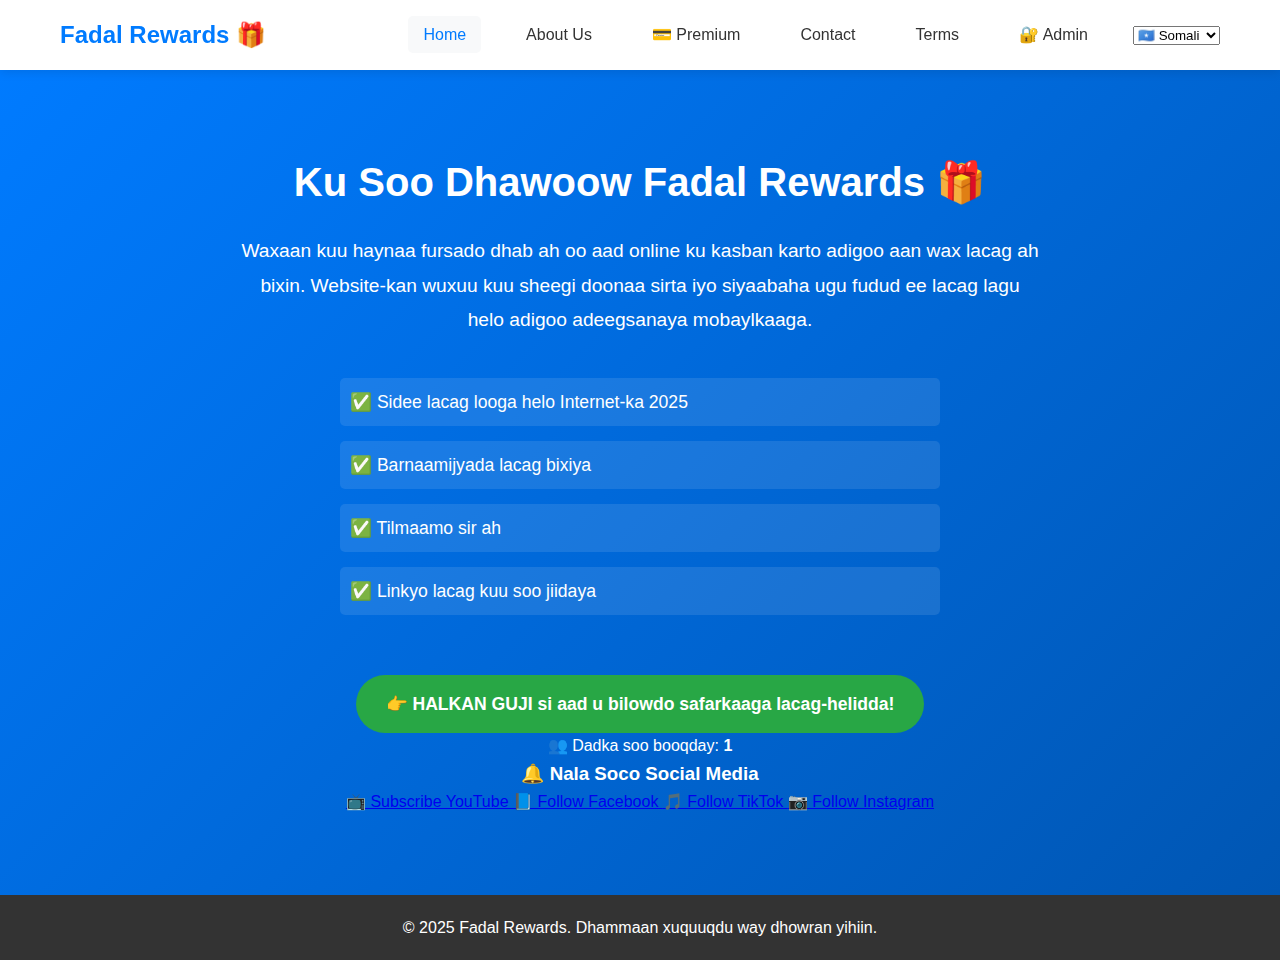
<file: index.html>
<!DOCTYPE html>
<html lang="so">
<head>
    <meta charset="UTF-8">
    <meta name="viewport" content="width=device-width, initial-scale=1.0">
    <title>Fadal Rewards - Ku Soo Dhawoow</title>
    <link rel="stylesheet" href="style.css">
    
    <!-- Google Analytics -->
    <script async src="https://www.googletagmanager.com/gtag/js?id=GA_MEASUREMENT_ID"></script>
    <script>
        window.dataLayer = window.dataLayer || [];
        function gtag(){dataLayer.push(arguments);}
        gtag('js', new Date());
        gtag('config', 'GA_MEASUREMENT_ID');
        
        // Click tracking for Adsterra link
        function trackClick() {
            gtag('event', 'click', {
                'event_category': 'Adsterra',
                'event_label': 'Main CTA Button'
            });
        }
    </script>
    
    <!-- Visitor Counter -->
    <script>
        // Simple visitor counter using localStorage
        function updateVisitorCount() {
            let visitors = localStorage.getItem('visitorCount') || 0;
            visitors = parseInt(visitors) + 1;
            localStorage.setItem('visitorCount', visitors);
            document.getElementById('visitor-count').textContent = visitors;
        }
    </script>
</head>
<body>
    <nav class="navbar">
        <div class="nav-container">
            <div class="nav-logo">
                <h2>Fadal Rewards 🎁</h2>
            </div>
            <ul class="nav-menu">
                <li class="nav-item"><a href="index.html" class="nav-link active">Home</a></li>
                <li class="nav-item"><a href="about.html" class="nav-link">About Us</a></li>
                <li class="nav-item"><a href="payment.html" class="nav-link">💳 Premium</a></li>
                <li class="nav-item"><a href="contact.html" class="nav-link">Contact</a></li>
                <li class="nav-item"><a href="terms.html" class="nav-link">Terms</a></li>
                <li class="nav-item"><a href="admin.html" class="nav-link">🔐 Admin</a></li>
                <li class="nav-item">
                    <select id="language-selector" class="language-selector">
                        <option value="so">🇸🇴 Somali</option>
                        <option value="en">🇺🇸 English</option>
                        <option value="ar">🇸🇦 العربية</option>
                    </select>
                </li>
            </ul>
            <div class="hamburger">
                <span class="bar"></span>
                <span class="bar"></span>
                <span class="bar"></span>
            </div>
        </div>
    </nav>

    <main class="main-content">
        <section class="hero">
            <div class="container">
                <h1 class="hero-title">Ku Soo Dhawoow Fadal Rewards 🎁</h1>
                <p class="hero-description">
                    Waxaan kuu haynaa fursado dhab ah oo aad online ku kasban karto adigoo aan wax lacag ah bixin. 
                    Website-kan wuxuu kuu sheegi doonaa sirta iyo siyaabaha ugu fudud ee lacag lagu helo adigoo 
                    adeegsanaya mobaylkaaga.
                </p>
                
                <div class="features-list">
                    <ul>
                        <li>✅ Sidee lacag looga helo Internet-ka 2025</li>
                        <li>✅ Barnaamijyada lacag bixiya</li>
                        <li>✅ Tilmaamo sir ah</li>
                        <li>✅ Linkyo lacag kuu soo jiidaya</li>
                    </ul>
                </div>

                <a href="payment.html" class="cta-button" onclick="trackClick()">
                    👉 HALKAN GUJI si aad u bilowdo safarkaaga lacag-helidda!
                </a>

                <!-- Visitor Counter -->
                <div class="visitor-counter">
                    <p>👥 Dadka soo booqday: <strong id="visitor-count">0</strong></p>
                </div>

                <!-- Social Media Buttons -->
                <div class="social-buttons">
                    <h3>🔔 Nala Soco Social Media</h3>
                    <div class="social-links">
                        <a href="https://www.youtube.com/channel/YOUR_CHANNEL_ID?sub_confirmation=1" target="_blank" class="social-btn subscribe-btn">
                            📺 Subscribe YouTube
                        </a>
                        <a href="https://www.facebook.com/YOUR_PAGE" target="_blank" class="social-btn follow-btn">
                            📘 Follow Facebook
                        </a>
                        <a href="https://www.tiktok.com/@YOUR_USERNAME" target="_blank" class="social-btn like-btn">
                            🎵 Follow TikTok
                        </a>
                        <a href="https://www.instagram.com/YOUR_USERNAME" target="_blank" class="social-btn instagram-btn">
                            📷 Follow Instagram
                        </a>
                    </div>
                </div>
            </div>
        </section>
    </main>

    <footer class="footer">
        <div class="container">
            <p>&copy; 2025 Fadal Rewards. Dhammaan xuquuqdu way dhowran yihiin.</p>
        </div>
    </footer>
    <script src="script.js"></script>
</body>
</html>
</file>
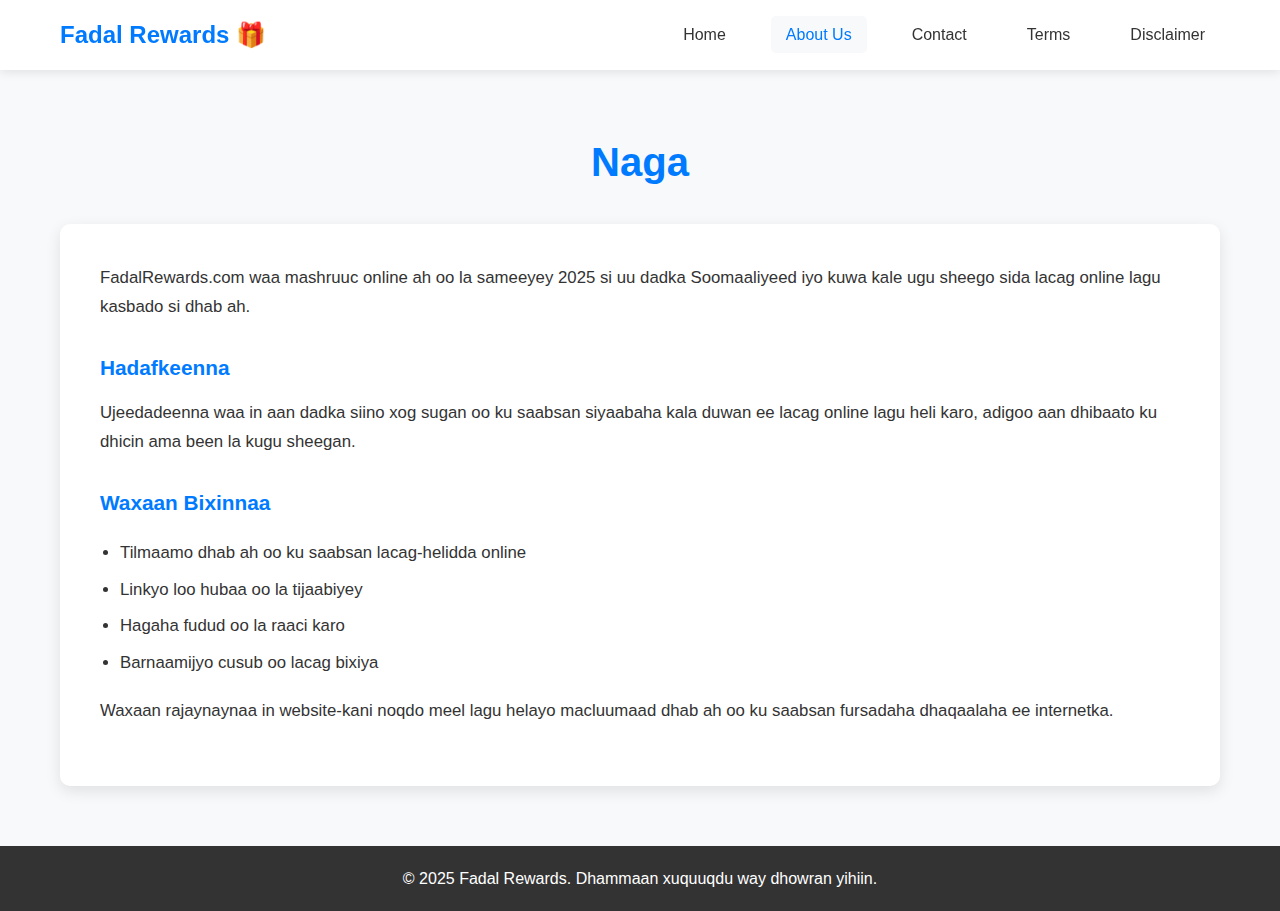
<file: about.html>
<!DOCTYPE html>
<html lang="so">
<head>
    <meta charset="UTF-8">
    <meta name="viewport" content="width=device-width, initial-scale=1.0">
    <title>About Us - Fadal Rewards</title>
    <link rel="stylesheet" href="style.css">
</head>
<body>
    <nav class="navbar">
        <div class="nav-container">
            <div class="nav-logo">
                <h2>Fadal Rewards 🎁</h2>
            </div>
            <ul class="nav-menu">
                <li class="nav-item"><a href="index.html" class="nav-link">Home</a></li>
                <li class="nav-item"><a href="about.html" class="nav-link active">About Us</a></li>
                <li class="nav-item"><a href="contact.html" class="nav-link">Contact</a></li>
                <li class="nav-item"><a href="terms.html" class="nav-link">Terms</a></li>
                <li class="nav-item"><a href="disclaimer.html" class="nav-link">Disclaimer</a></li>
            </ul>
            <div class="hamburger">
                <span class="bar"></span>
                <span class="bar"></span>
                <span class="bar"></span>
            </div>
        </div>
    </nav>

    <main class="main-content">
        <section class="page-section">
            <div class="container">
                <h1>Naga</h1>
                <div class="content-box">
                    <p>FadalRewards.com waa mashruuc online ah oo la sameeyey 2025 si uu dadka Soomaaliyeed iyo kuwa kale ugu sheego sida lacag online lagu kasbado si dhab ah.</p>
                    
                    <h3>Hadafkeenna</h3>
                    <p>Ujeedadeenna waa in aan dadka siino xog sugan oo ku saabsan siyaabaha kala duwan ee lacag online lagu heli karo, adigoo aan dhibaato ku dhicin ama been la kugu sheegan.</p>
                    
                    <h3>Waxaan Bixinnaa</h3>
                    <ul>
                        <li>Tilmaamo dhab ah oo ku saabsan lacag-helidda online</li>
                        <li>Linkyo loo hubaa oo la tijaabiyey</li>
                        <li>Hagaha fudud oo la raaci karo</li>
                        <li>Barnaamijyo cusub oo lacag bixiya</li>
                    </ul>
                    
                    <p>Waxaan rajaynaynaa in website-kani noqdo meel lagu helayo macluumaad dhab ah oo ku saabsan fursadaha dhaqaalaha ee internetka.</p>
                </div>
            </div>
        </section>
    </main>

    <footer class="footer">
        <div class="container">
            <p>&copy; 2025 Fadal Rewards. Dhammaan xuquuqdu way dhowran yihiin.</p>
        </div>
    </footer>
    <script src="script.js"></script>
</body>
</html>
</file>
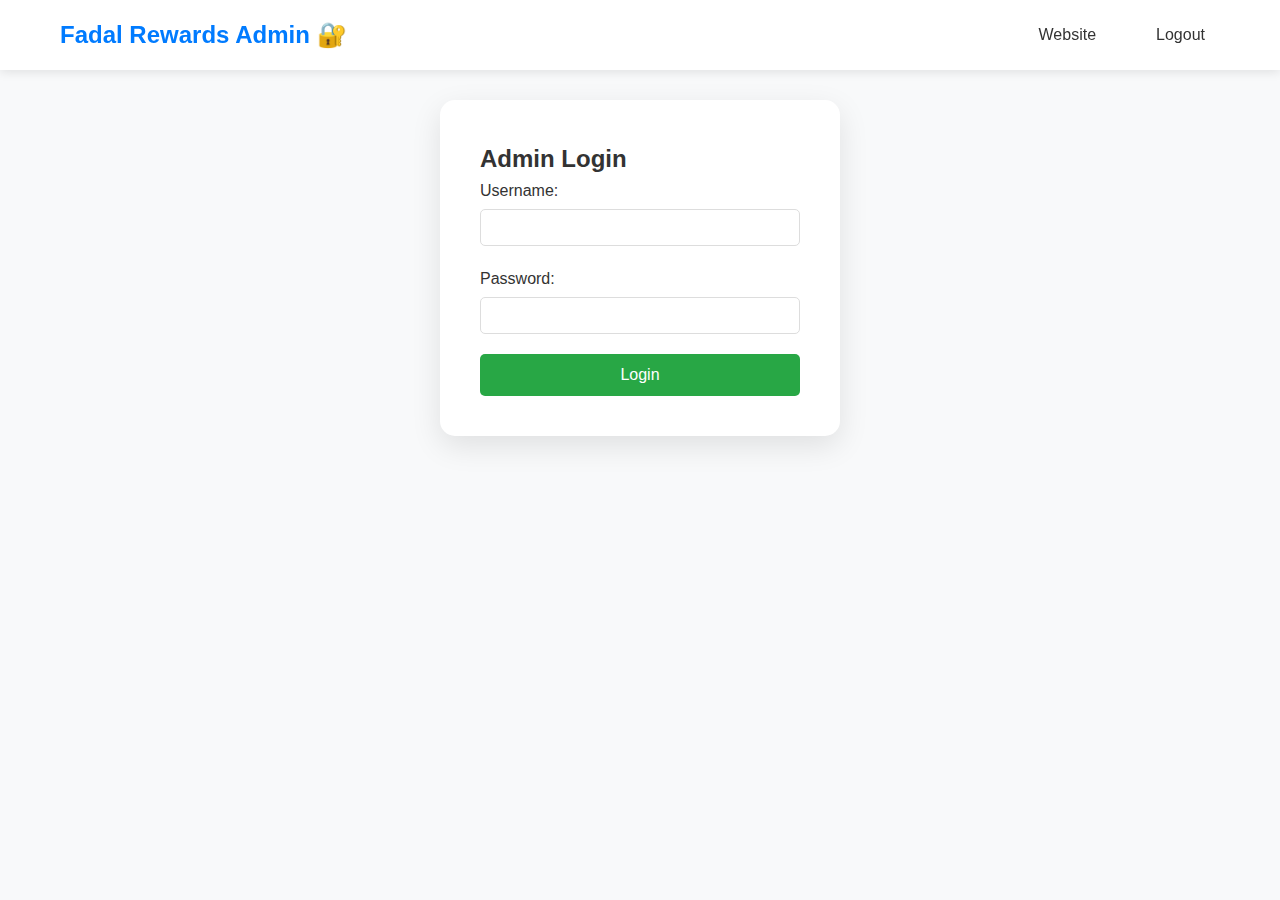
<file: admin.html>
<!DOCTYPE html>
<html lang="so">
<head>
    <meta charset="UTF-8">
    <meta name="viewport" content="width=device-width, initial-scale=1.0">
    <title>Admin Dashboard - Fadal Rewards</title>
    <link rel="stylesheet" href="style.css">
    <style>
        .admin-dashboard {
            max-width: 1200px;
            margin: 0 auto;
            padding: 20px;
        }
        .stats-grid {
            display: grid;
            grid-template-columns: repeat(auto-fit, minmax(250px, 1fr));
            gap: 20px;
            margin: 30px 0;
        }
        .stat-card {
            background: linear-gradient(135deg, #667eea 0%, #764ba2 100%);
            padding: 25px;
            border-radius: 15px;
            color: white;
            text-align: center;
        }
        .stat-number {
            font-size: 2.5rem;
            font-weight: bold;
            margin: 10px 0;
        }
        .users-table {
            background: white;
            border-radius: 10px;
            padding: 20px;
            margin: 20px 0;
            box-shadow: 0 5px 15px rgba(0,0,0,0.1);
        }
        .login-form {
            max-width: 400px;
            margin: 100px auto;
            background: white;
            padding: 40px;
            border-radius: 15px;
            box-shadow: 0 10px 30px rgba(0,0,0,0.1);
        }
    </style>
</head>
<body>
    <nav class="navbar">
        <div class="nav-container">
            <div class="nav-logo">
                <h2>Fadal Rewards Admin 🔐</h2>
            </div>
            <ul class="nav-menu">
                <li class="nav-item"><a href="index.html" class="nav-link">Website</a></li>
                <li class="nav-item"><a href="#" onclick="logout()" class="nav-link">Logout</a></li>
            </ul>
        </div>
    </nav>

    <main class="main-content">
        <!-- Login Form -->
        <div id="loginSection" class="login-form">
            <h2>Admin Login</h2>
            <form onsubmit="adminLogin(event)">
                <div style="margin-bottom: 20px;">
                    <label>Username:</label>
                    <input type="text" id="adminUsername" required style="width: 100%; padding: 10px; margin-top: 5px; border: 1px solid #ddd; border-radius: 5px;">
                </div>
                <div style="margin-bottom: 20px;">
                    <label>Password:</label>
                    <input type="password" id="adminPassword" required style="width: 100%; padding: 10px; margin-top: 5px; border: 1px solid #ddd; border-radius: 5px;">
                </div>
                <button type="submit" style="width: 100%; padding: 12px; background: #28a745; color: white; border: none; border-radius: 5px; font-size: 16px;">Login</button>
            </form>
        </div>

        <!-- Dashboard -->
        <div id="dashboardSection" class="admin-dashboard" style="display: none;">
            <h1>💰 Revenue Dashboard</h1>
            
            <div class="stats-grid">
                <div class="stat-card">
                    <h3>Total Revenue</h3>
                    <div class="stat-number" id="totalRevenue">$0</div>
                    <p>Lacagta guud</p>
                </div>
                <div class="stat-card">
                    <h3>Active Users</h3>
                    <div class="stat-number" id="activeUsers">0</div>
                    <p>Users bixisay</p>
                </div>
                <div class="stat-card">
                    <h3>Today's Income</h3>
                    <div class="stat-number" id="todayIncome">$0</div>
                    <p>Maanta la helay</p>
                </div>
                <div class="stat-card">
                    <h3>Pending Payments</h3>
                    <div class="stat-number" id="pendingPayments">0</div>
                    <p>Sugaya lacagta</p>
                </div>
            </div>

            <div class="users-table">
                <h3>Recent Payments</h3>
                <table style="width: 100%; border-collapse: collapse;">
                    <thead>
                        <tr style="background: #f8f9fa;">
                            <th style="padding: 12px; text-align: left; border-bottom: 2px solid #dee2e6;">User</th>
                            <th style="padding: 12px; text-align: left; border-bottom: 2px solid #dee2e6;">Amount</th>
                            <th style="padding: 12px; text-align: left; border-bottom: 2px solid #dee2e6;">Date</th>
                            <th style="padding: 12px; text-align: left; border-bottom: 2px solid #dee2e6;">Status</th>
                        </tr>
                    </thead>
                    <tbody id="paymentsTable">
                        <!-- Payments will be loaded here -->
                    </tbody>
                </table>
            </div>

            <div class="users-table">
                <h3>User Management</h3>
                <button onclick="exportUsers()" style="margin-bottom: 15px; padding: 10px 20px; background: #007bff; color: white; border: none; border-radius: 5px;">Export Users</button>
                <div id="usersList">
                    <!-- Users will be loaded here -->
                </div>
            </div>
        </div>
    </main>

    <script>
        // Admin credentials (in real app, this would be server-side)
        const ADMIN_CREDENTIALS = {
            username: 'admin',
            password: 'FadalRewards2025!'
        };

        function adminLogin(event) {
            event.preventDefault();
            const username = document.getElementById('adminUsername').value;
            const password = document.getElementById('adminPassword').value;

            if (username === ADMIN_CREDENTIALS.username && password === ADMIN_CREDENTIALS.password) {
                document.getElementById('loginSection').style.display = 'none';
                document.getElementById('dashboardSection').style.display = 'block';
                localStorage.setItem('adminLoggedIn', 'true');
                loadDashboardData();
            } else {
                alert('Invalid credentials!');
            }
        }

        function logout() {
            localStorage.removeItem('adminLoggedIn');
            document.getElementById('loginSection').style.display = 'block';
            document.getElementById('dashboardSection').style.display = 'none';
        }

        function loadDashboardData() {
            // Load real data from API
            fetch('/api/analytics')
                .then(response => response.json())
                .then(data => {
                    document.getElementById('totalRevenue').textContent = `$${data.total_revenue.toFixed(2)}`;
                    document.getElementById('activeUsers').textContent = data.active_users;
                    document.getElementById('todayIncome').textContent = `$${data.today_income.toFixed(2)}`;
                    loadPaymentsTable();
                    loadUsersList();
                });
            
            // Old localStorage fallback
            const payments = JSON.parse(localStorage.getItem('payments') || '[]');
            const users = JSON.parse(localStorage.getItem('registeredUsers') || '[]');

            // Calculate stats
            const totalRevenue = payments.reduce((sum, payment) => sum + payment.amount, 0);
            const activeUsers = users.filter(user => user.hasPaid).length;
            const today = new Date().toDateString();
            const todayIncome = payments
                .filter(payment => new Date(payment.date).toDateString() === today)
                .reduce((sum, payment) => sum + payment.amount, 0);
            const pendingPayments = payments.filter(payment => payment.status === 'pending').length;

            // Update stats
            document.getElementById('totalRevenue').textContent = `$${totalRevenue.toFixed(2)}`;
            document.getElementById('activeUsers').textContent = activeUsers;
            document.getElementById('todayIncome').textContent = `$${todayIncome.toFixed(2)}`;
            document.getElementById('pendingPayments').textContent = pendingPayments;

            // Load payments table
            loadPaymentsTable(payments);
            loadUsersList(users);
        }

        function loadPaymentsTable(payments) {
            const tbody = document.getElementById('paymentsTable');
            tbody.innerHTML = payments.slice(-10).reverse().map(payment => `
                <tr>
                    <td style="padding: 12px; border-bottom: 1px solid #dee2e6;">${payment.userEmail}</td>
                    <td style="padding: 12px; border-bottom: 1px solid #dee2e6;">$${payment.amount.toFixed(2)}</td>
                    <td style="padding: 12px; border-bottom: 1px solid #dee2e6;">${new Date(payment.date).toLocaleDateString()}</td>
                    <td style="padding: 12px; border-bottom: 1px solid #dee2e6;">
                        <span style="padding: 4px 8px; border-radius: 4px; background: ${payment.status === 'completed' ? '#d4edda' : '#fff3cd'}; color: ${payment.status === 'completed' ? '#155724' : '#856404'};">
                            ${payment.status}
                        </span>
                    </td>
                </tr>
            `).join('');
        }

        function loadUsersList(users) {
            const usersList = document.getElementById('usersList');
            usersList.innerHTML = `
                <div style="max-height: 300px; overflow-y: auto;">
                    ${users.map(user => `
                        <div style="padding: 10px; border-bottom: 1px solid #eee; display: flex; justify-content: space-between; align-items: center;">
                            <div>
                                <strong>${user.name}</strong><br>
                                <small>${user.email}</small>
                            </div>
                            <div>
                                <span style="padding: 4px 8px; border-radius: 4px; background: ${user.hasPaid ? '#d4edda' : '#f8d7da'}; color: ${user.hasPaid ? '#155724' : '#721c24'};">
                                    ${user.hasPaid ? 'Paid' : 'Free'}
                                </span>
                            </div>
                        </div>
                    `).join('')}
                </div>
            `;
        }

        function exportUsers() {
            const users = JSON.parse(localStorage.getItem('registeredUsers') || '[]');
            const csvContent = "data:text/csv;charset=utf-8," 
                + "Name,Email,Registered Date,Has Paid\n"
                + users.map(user => `${user.name},${user.email},${user.registeredDate},${user.hasPaid}`).join("\n");
            
            const encodedUri = encodeURI(csvContent);
            const link = document.createElement("a");
            link.setAttribute("href", encodedUri);
            link.setAttribute("download", "users_export.csv");
            document.body.appendChild(link);
            link.click();
            document.body.removeChild(link);
        }

        // Check if admin is logged in
        if (localStorage.getItem('adminLoggedIn') === 'true') {
            document.getElementById('loginSection').style.display = 'none';
            document.getElementById('dashboardSection').style.display = 'block';
            loadDashboardData();
        }

        // Refresh data every 30 seconds
        setInterval(() => {
            if (document.getElementById('dashboardSection').style.display !== 'none') {
                loadDashboardData();
            }
        }, 30000);
    </script>
</body>
</html>
</file>
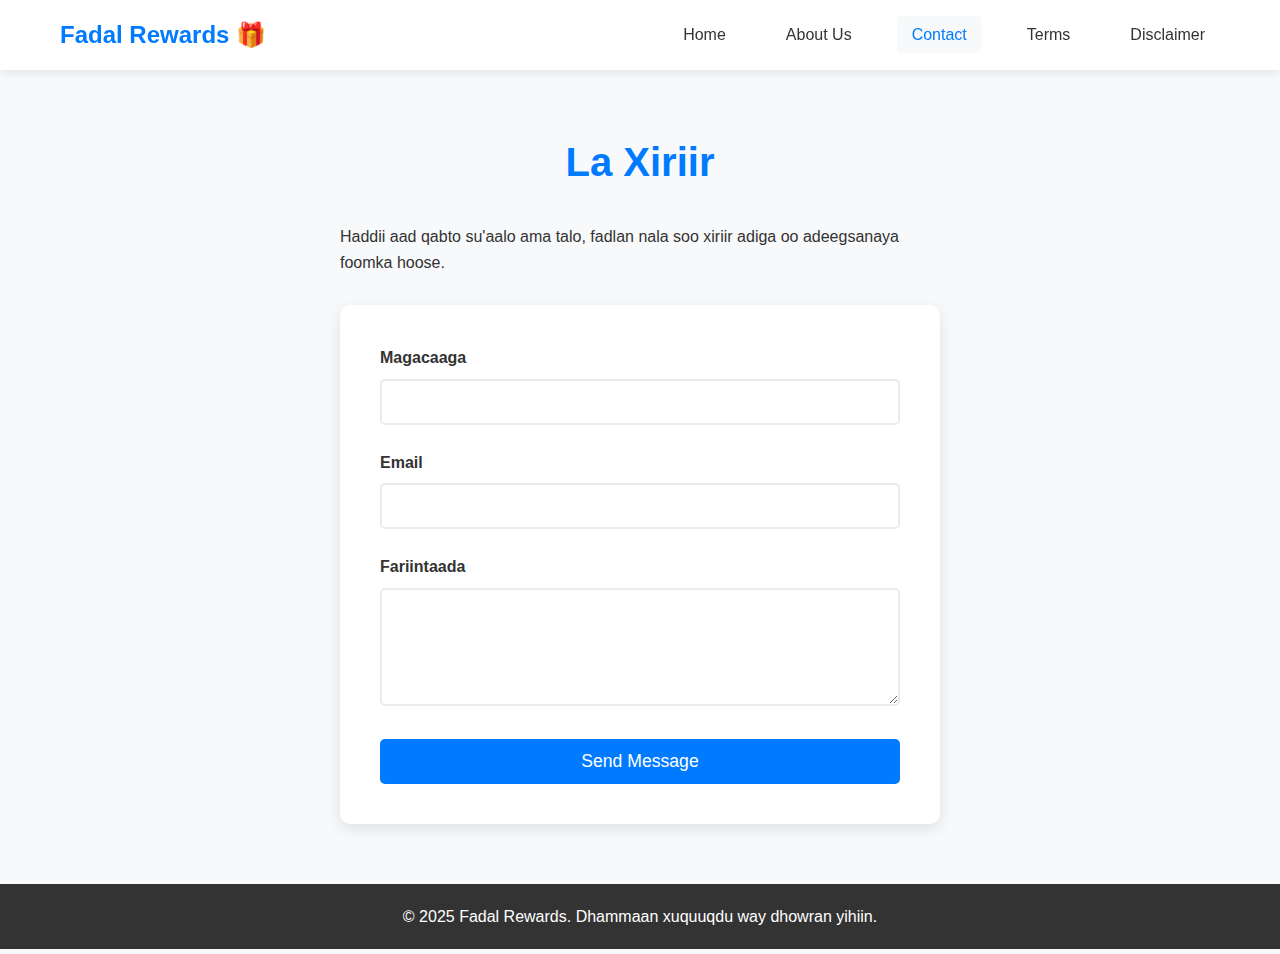
<file: contact.html>
<!DOCTYPE html>
<html lang="so">
<head>
    <meta charset="UTF-8">
    <meta name="viewport" content="width=device-width, initial-scale=1.0">
    <title>Contact - Fadal Rewards</title>
    <link rel="stylesheet" href="style.css">
</head>
<body>
    <nav class="navbar">
        <div class="nav-container">
            <div class="nav-logo">
                <h2>Fadal Rewards 🎁</h2>
            </div>
            <ul class="nav-menu">
                <li class="nav-item"><a href="index.html" class="nav-link">Home</a></li>
                <li class="nav-item"><a href="about.html" class="nav-link">About Us</a></li>
                <li class="nav-item"><a href="contact.html" class="nav-link active">Contact</a></li>
                <li class="nav-item"><a href="terms.html" class="nav-link">Terms</a></li>
                <li class="nav-item"><a href="disclaimer.html" class="nav-link">Disclaimer</a></li>
            </ul>
            <div class="hamburger">
                <span class="bar"></span>
                <span class="bar"></span>
                <span class="bar"></span>
            </div>
        </div>
    </nav>

    <main class="main-content">
        <section class="page-section">
            <div class="container">
                <h1>La Xiriir</h1>
                <div class="contact-form-container">
                    <p>Haddii aad qabto su'aalo ama talo, fadlan nala soo xiriir adiga oo adeegsanaya foomka hoose.</p>
                    
                    <form class="contact-form" action="#" method="POST">
                        <div class="form-group">
                            <label for="name">Magacaaga</label>
                            <input type="text" id="name" name="name" required>
                        </div>
                        
                        <div class="form-group">
                            <label for="email">Email</label>
                            <input type="email" id="email" name="email" required>
                        </div>
                        
                        <div class="form-group">
                            <label for="message">Fariintaada</label>
                            <textarea id="message" name="message" rows="5" required></textarea>
                        </div>
                        
                        <button type="submit" class="submit-button">Send Message</button>
                    </form>
                </div>
            </div>
        </section>
    </main>

    <footer class="footer">
        <div class="container">
            <p>&copy; 2025 Fadal Rewards. Dhammaan xuquuqdu way dhowran yihiin.</p>
        </div>
    </footer>
</body>
</html>
</file>
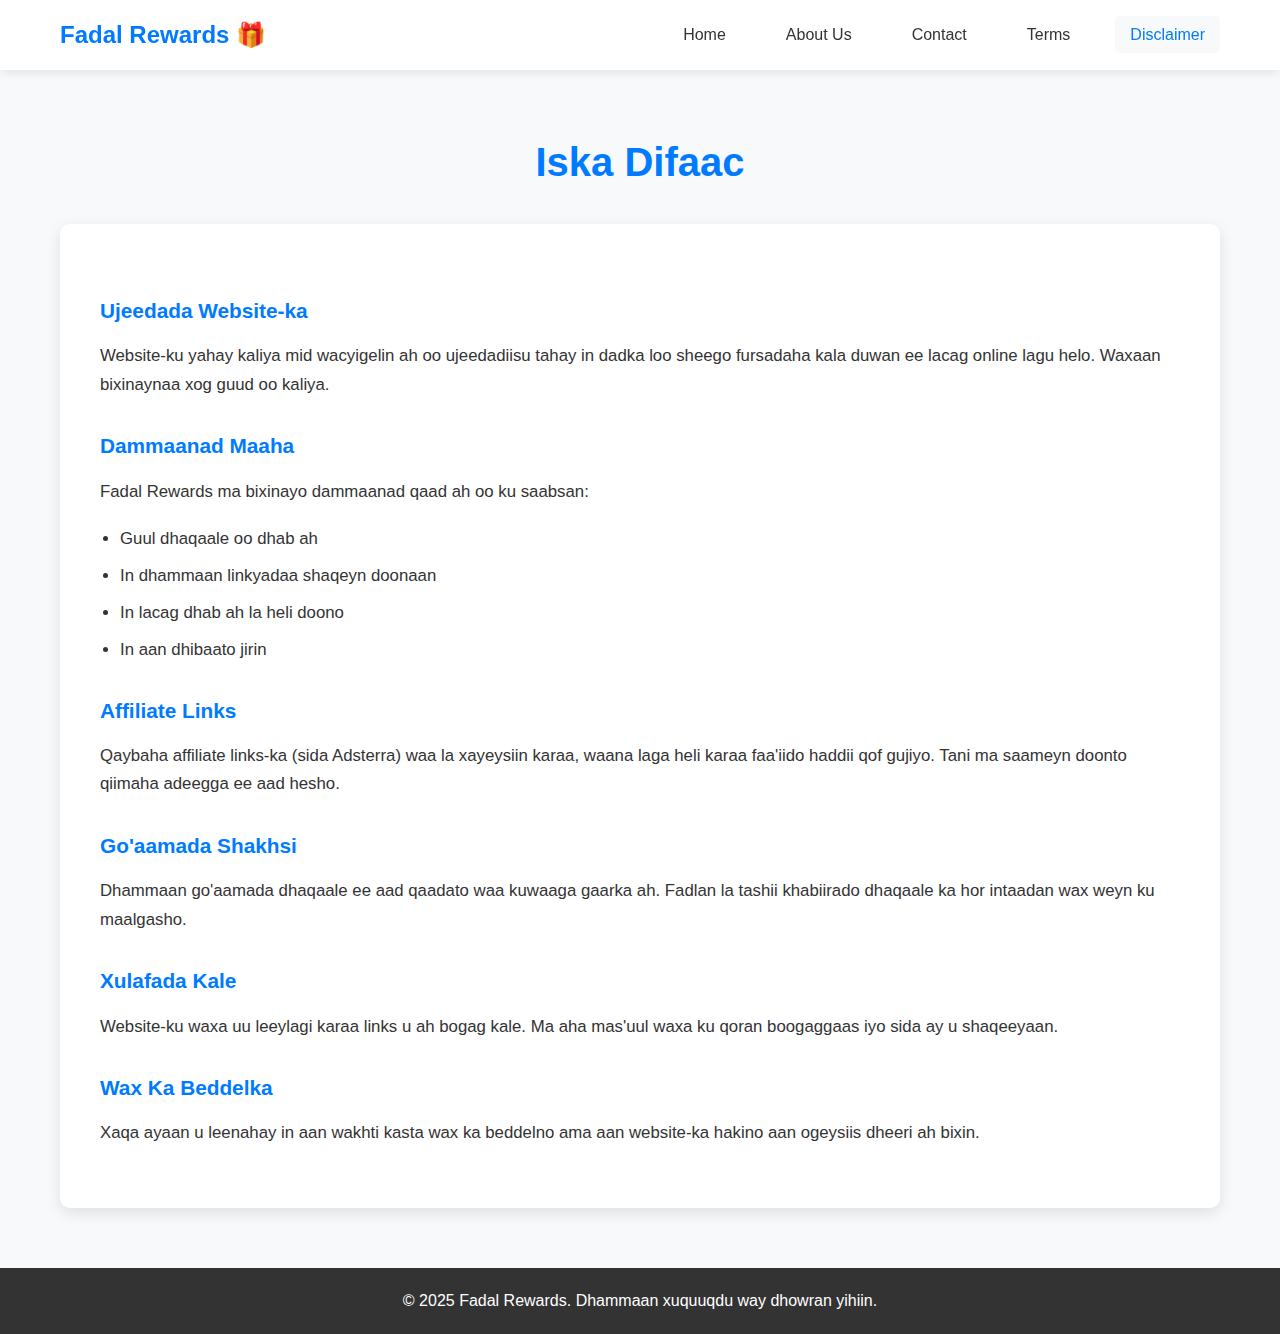
<file: disclaimer.html>
<!DOCTYPE html>
<html lang="so">
<head>
    <meta charset="UTF-8">
    <meta name="viewport" content="width=device-width, initial-scale=1.0">
    <title>Disclaimer - Fadal Rewards</title>
    <link rel="stylesheet" href="style.css">
</head>
<body>
    <nav class="navbar">
        <div class="nav-container">
            <div class="nav-logo">
                <h2>Fadal Rewards 🎁</h2>
            </div>
            <ul class="nav-menu">
                <li class="nav-item"><a href="index.html" class="nav-link">Home</a></li>
                <li class="nav-item"><a href="about.html" class="nav-link">About Us</a></li>
                <li class="nav-item"><a href="contact.html" class="nav-link">Contact</a></li>
                <li class="nav-item"><a href="terms.html" class="nav-link">Terms</a></li>
                <li class="nav-item"><a href="disclaimer.html" class="nav-link active">Disclaimer</a></li>
            </ul>
            <div class="hamburger">
                <span class="bar"></span>
                <span class="bar"></span>
                <span class="bar"></span>
            </div>
        </div>
    </nav>

    <main class="main-content">
        <section class="page-section">
            <div class="container">
                <h1>Iska Difaac</h1>
                <div class="content-box">
                    <h3>Ujeedada Website-ka</h3>
                    <p>Website-ku yahay kaliya mid wacyigelin ah oo ujeedadiisu tahay in dadka loo sheego fursadaha kala duwan ee lacag online lagu helo. Waxaan bixinaynaa xog guud oo kaliya.</p>
                    
                    <h3>Dammaanad Maaha</h3>
                    <p>Fadal Rewards ma bixinayo dammaanad qaad ah oo ku saabsan:</p>
                    <ul>
                        <li>Guul dhaqaale oo dhab ah</li>
                        <li>In dhammaan linkyadaa shaqeyn doonaan</li>
                        <li>In lacag dhab ah la heli doono</li>
                        <li>In aan dhibaato jirin</li>
                    </ul>
                    
                    <h3>Affiliate Links</h3>
                    <p>Qaybaha affiliate links-ka (sida Adsterra) waa la xayeysiin karaa, waana laga heli karaa faa'iido haddii qof gujiyo. Tani ma saameyn doonto qiimaha adeegga ee aad hesho.</p>
                    
                    <h3>Go'aamada Shakhsi</h3>
                    <p>Dhammaan go'aamada dhaqaale ee aad qaadato waa kuwaaga gaarka ah. Fadlan la tashii khabiirado dhaqaale ka hor intaadan wax weyn ku maalgasho.</p>
                    
                    <h3>Xulafada Kale</h3>
                    <p>Website-ku waxa uu leeylagi karaa links u ah bogag kale. Ma aha mas'uul waxa ku qoran boogaggaas iyo sida ay u shaqeeyaan.</p>
                    
                    <h3>Wax Ka Beddelka</h3>
                    <p>Xaqa ayaan u leenahay in aan wakhti kasta wax ka beddelno ama aan website-ka hakino aan ogeysiis dheeri ah bixin.</p>
                </div>
            </div>
        </section>
    </main>

    <footer class="footer">
        <div class="container">
            <p>&copy; 2025 Fadal Rewards. Dhammaan xuquuqdu way dhowran yihiin.</p>
        </div>
    </footer>
    <script src="script.js"></script>
</body>
</html>
</file>
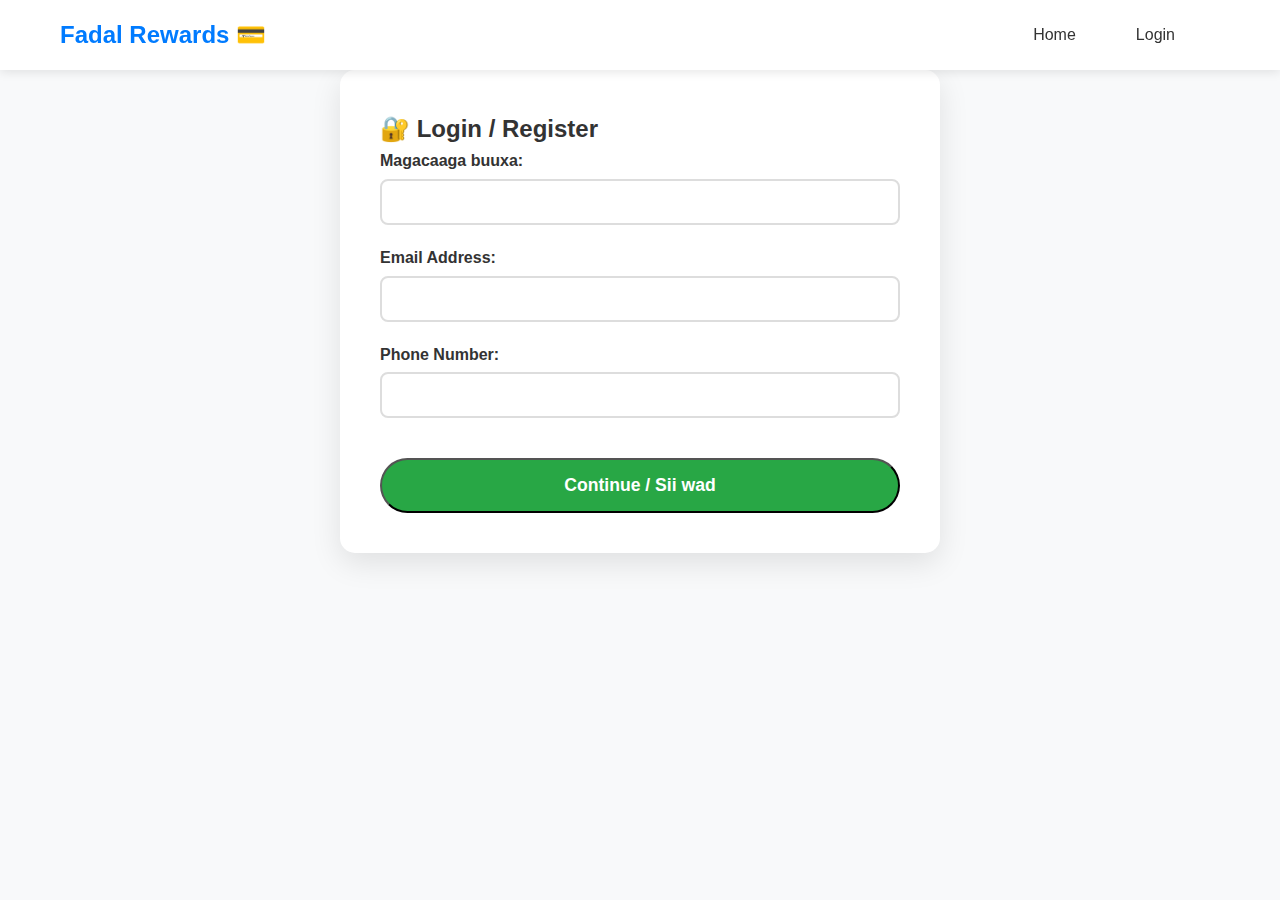
<file: payment.html>
<!DOCTYPE html>
<html lang="so">
<head>
    <meta charset="UTF-8">
    <meta name="viewport" content="width=device-width, initial-scale=1.0">
    <title>Payment System - Fadal Rewards</title>
    <link rel="stylesheet" href="style.css">
    <style>
        .payment-container {
            max-width: 600px;
            margin: 50px auto;
            background: white;
            border-radius: 15px;
            padding: 40px;
            box-shadow: 0 10px 30px rgba(0,0,0,0.1);
        }
        .form-group {
            margin-bottom: 20px;
        }
        .form-group label {
            display: block;
            margin-bottom: 5px;
            font-weight: 600;
            color: #333;
        }
        .form-group input, .form-group select {
            width: 100%;
            padding: 12px;
            border: 2px solid #ddd;
            border-radius: 8px;
            font-size: 16px;
            transition: border-color 0.3s;
        }
        .form-group input:focus, .form-group select:focus {
            outline: none;
            border-color: #28a745;
        }
        .payment-methods {
            display: grid;
            grid-template-columns: repeat(auto-fit, minmax(200px, 1fr));
            gap: 15px;
            margin: 20px 0;
        }
        .payment-method {
            border: 2px solid #ddd;
            border-radius: 10px;
            padding: 20px;
            text-align: center;
            cursor: pointer;
            transition: all 0.3s;
        }
        .payment-method.selected {
            border-color: #28a745;
            background: #f8fff8;
        }
        .payment-method:hover {
            border-color: #28a745;
        }
        .pricing-plans {
            display: grid;
            grid-template-columns: repeat(auto-fit, minmax(250px, 1fr));
            gap: 20px;
            margin: 30px 0;
        }
        .plan {
            border: 2px solid #ddd;
            border-radius: 15px;
            padding: 30px;
            text-align: center;
            cursor: pointer;
            transition: all 0.3s;
            position: relative;
        }
        .plan.selected {
            border-color: #28a745;
            background: #f8fff8;
        }
        .plan.popular {
            border-color: #ffd700;
            background: linear-gradient(135deg, #fff7e6 0%, #fff3cd 100%);
        }
        .plan.popular::before {
            content: "🔥 POPULAR";
            position: absolute;
            top: -10px;
            left: 50%;
            transform: translateX(-50%);
            background: #ffd700;
            color: #333;
            padding: 5px 15px;
            border-radius: 20px;
            font-size: 12px;
            font-weight: bold;
        }
        .success-message {
            background: #d4edda;
            color: #155724;
            padding: 20px;
            border-radius: 10px;
            text-align: center;
            margin: 20px 0;
        }
        .user-dashboard {
            background: white;
            border-radius: 15px;
            padding: 30px;
            margin: 20px 0;
        }
        .dashboard-stat {
            background: linear-gradient(135deg, #667eea 0%, #764ba2 100%);
            color: white;
            padding: 20px;
            border-radius: 10px;
            text-align: center;
            margin: 10px 0;
        }
    </style>
</head>
<body>
    <nav class="navbar">
        <div class="nav-container">
            <div class="nav-logo">
                <h2>Fadal Rewards 💳</h2>
            </div>
            <ul class="nav-menu">
                <li class="nav-item"><a href="index.html" class="nav-link">Home</a></li>
                <li class="nav-item"><a href="#" onclick="showLogin()" class="nav-link">Login</a></li>
                <li class="nav-item"><a href="#" onclick="logout()" class="nav-link" id="logoutBtn" style="display: none;">Logout</a></li>
            </ul>
        </div>
    </nav>

    <main class="main-content">
        <!-- Registration/Login Form -->
        <div id="authSection" class="payment-container">
            <div id="loginForm">
                <h2>🔐 Login / Register</h2>
                <form onsubmit="handleAuth(event)">
                    <div class="form-group">
                        <label>Magacaaga buuxa:</label>
                        <input type="text" id="fullName" required>
                    </div>
                    <div class="form-group">
                        <label>Email Address:</label>
                        <input type="email" id="email" required>
                    </div>
                    <div class="form-group">
                        <label>Phone Number:</label>
                        <input type="tel" id="phone" required>
                    </div>
                    <button type="submit" class="cta-button" style="width: 100%; margin-top: 20px;">
                        Continue / Sii wad
                    </button>
                </form>
            </div>
        </div>

        <!-- Payment Section -->
        <div id="paymentSection" class="payment-container" style="display: none;">
            <h2>💰 Choose Your Plan</h2>
            <p>Dooro qorshaha kuu habboon lacag-helidda:</p>

            <div class="pricing-plans">
                <div class="plan" onclick="selectPlan('basic', 9.99)">
                    <h3>🥉 Basic Plan</h3>
                    <div style="font-size: 2rem; font-weight: bold; color: #28a745; margin: 15px 0;">$9.99</div>
                    <ul style="text-align: left; margin: 20px 0;">
                        <li>✅ 10 Money-making links</li>
                        <li>✅ Basic support</li>
                        <li>✅ Email updates</li>
                        <li>✅ Mobile access</li>
                    </ul>
                </div>

                <div class="plan popular" onclick="selectPlan('premium', 19.99)">
                    <h3>🥈 Premium Plan</h3>
                    <div style="font-size: 2rem; font-weight: bold; color: #28a745; margin: 15px 0;">$19.99</div>
                    <ul style="text-align: left; margin: 20px 0;">
                        <li>✅ 50+ Money-making links</li>
                        <li>✅ Priority support</li>
                        <li>✅ Weekly tips</li>
                        <li>✅ Exclusive content</li>
                        <li>✅ WhatsApp group</li>
                    </ul>
                </div>

                <div class="plan" onclick="selectPlan('vip', 39.99)">
                    <h3>🥇 VIP Plan</h3>
                    <div style="font-size: 2rem; font-weight: bold; color: #28a745; margin: 15px 0;">$39.99</div>
                    <ul style="text-align: left; margin: 20px 0;">
                        <li>✅ 100+ Premium links</li>
                        <li>✅ 24/7 VIP support</li>
                        <li>✅ Daily updates</li>
                        <li>✅ Private consultations</li>
                        <li>✅ Secret methods</li>
                        <li>✅ Lifetime access</li>
                    </ul>
                </div>
            </div>

            <div id="selectedPlan" style="display: none;">
                <h3>📋 Payment Details</h3>
                <div style="background: #f8f9fa; padding: 20px; border-radius: 10px; margin: 20px 0;">
                    <p><strong>Selected Plan:</strong> <span id="planName"></span></p>
                    <p><strong>Amount:</strong> $<span id="planAmount"></span></p>
                </div>

                <h4>💳 Choose Payment Method:</h4>
                <div class="payment-methods">
                    <div class="payment-method" onclick="selectPaymentMethod('paypal')">
                        <h4>💙 PayPal</h4>
                        <p>Secure & Fast</p>
                    </div>
                    <div class="payment-method" onclick="selectPaymentMethod('stripe')">
                        <h4>💳 Credit Card</h4>
                        <p>Visa, Mastercard</p>
                    </div>
                    <div class="payment-method" onclick="selectPaymentMethod('mobile')">
                        <h4>📱 Mobile Money</h4>
                        <p>Zaad, EVC Plus</p>
                    </div>
                </div>

                <button onclick="processPayment()" class="cta-button" style="width: 100%; margin-top: 30px;" id="payBtn" disabled>
                    💰 Process Payment - $<span id="payAmount">0</span>
                </button>
            </div>
        </div>

        <!-- User Dashboard -->
        <div id="userDashboard" class="payment-container" style="display: none;">
            <h2>🎯 Welcome Back, <span id="userName"></span>!</h2>
            
            <div class="dashboard-stat">
                <h3>💰 Your Plan: <span id="userPlan"></span></h3>
                <p>Status: <strong style="color: #ffd700;">ACTIVE</strong></p>
            </div>

            <div class="user-dashboard">
                <h3>📊 Your Statistics</h3>
                <div style="display: grid; grid-template-columns: repeat(auto-fit, minmax(200px, 1fr)); gap: 15px; margin: 20px 0;">
                    <div style="background: #f8f9fa; padding: 15px; border-radius: 8px; text-align: center;">
                        <h4>🔗 Available Links</h4>
                        <div style="font-size: 1.5rem; font-weight: bold;" id="availableLinks">0</div>
                    </div>
                    <div style="background: #f8f9fa; padding: 15px; border-radius: 8px; text-align: center;">
                        <h4>💵 Potential Earnings</h4>
                        <div style="font-size: 1.5rem; font-weight: bold;" id="potentialEarnings">$0</div>
                    </div>
                </div>

                <h3>🔥 Exclusive Content</h3>
                <div id="exclusiveContent">
                    <!-- Content will be loaded based on plan -->
                </div>

                <div style="text-align: center; margin: 30px 0;">
                    <a href="https://your-premium-content-link.com" class="cta-button" target="_blank">
                        🚀 Access Premium Links
                    </a>
                </div>
            </div>
        </div>

        <!-- Success Message -->
        <div id="successMessage" class="payment-container success-message" style="display: none;">
            <h2>🎉 Payment Successful!</h2>
            <p>Mahadsanid! Payment-kaagu waa guulaysay. Hadda waxyaabaha cusub ayaad heli kartaa:</p>
            <ul style="text-align: left; margin: 20px 0;">
                <li>✅ Immediate access si lacag-making links</li>
                <li>✅ Email confirmation</li>
                <li>✅ WhatsApp group invitation</li>
                <li>✅ Premium support</li>
            </ul>
            <button onclick="showDashboard()" class="cta-button">
                🎯 Go to Dashboard
            </button>
        </div>
    </main>

    <script>
        let selectedPlan = null;
        let selectedPaymentMethod = null;
        let currentUser = null;

        function handleAuth(event) {
            event.preventDefault();
            const name = document.getElementById('fullName').value;
            const email = document.getElementById('email').value;
            const phone = document.getElementById('phone').value;

            // Check if user exists
            let users = JSON.parse(localStorage.getItem('registeredUsers') || '[]');
            let user = users.find(u => u.email === email);

            if (!user) {
                // Register new user
                user = {
                    id: Date.now(),
                    name: name,
                    email: email,
                    phone: phone,
                    registeredDate: new Date().toISOString(),
                    hasPaid: false,
                    plan: null
                };
                users.push(user);
                localStorage.setItem('registeredUsers', JSON.stringify(users));
            }

            currentUser = user;
            localStorage.setItem('currentUser', JSON.stringify(user));

            if (user.hasPaid) {
                showDashboard();
            } else {
                showPayment();
            }
        }

        function showLogin() {
            document.getElementById('authSection').style.display = 'block';
            document.getElementById('paymentSection').style.display = 'none';
            document.getElementById('userDashboard').style.display = 'none';
            document.getElementById('successMessage').style.display = 'none';
        }

        function showPayment() {
            document.getElementById('authSection').style.display = 'none';
            document.getElementById('paymentSection').style.display = 'block';
            document.getElementById('userDashboard').style.display = 'none';
            document.getElementById('successMessage').style.display = 'none';
        }

        function showDashboard() {
            document.getElementById('authSection').style.display = 'none';
            document.getElementById('paymentSection').style.display = 'none';
            document.getElementById('userDashboard').style.display = 'block';
            document.getElementById('successMessage').style.display = 'none';
            document.getElementById('logoutBtn').style.display = 'block';

            if (currentUser) {
                document.getElementById('userName').textContent = currentUser.name;
                document.getElementById('userPlan').textContent = currentUser.plan || 'Premium';
                loadUserContent();
            }
        }

        function selectPlan(planType, amount) {
            selectedPlan = { type: planType, amount: amount };
            
            // Remove previous selections
            document.querySelectorAll('.plan').forEach(plan => plan.classList.remove('selected'));
            event.target.closest('.plan').classList.add('selected');
            
            document.getElementById('planName').textContent = planType.toUpperCase();
            document.getElementById('planAmount').textContent = amount;
            document.getElementById('payAmount').textContent = amount;
            document.getElementById('selectedPlan').style.display = 'block';
        }

        function selectPaymentMethod(method) {
            selectedPaymentMethod = method;
            
            // Remove previous selections
            document.querySelectorAll('.payment-method').forEach(pm => pm.classList.remove('selected'));
            event.target.closest('.payment-method').classList.add('selected');
            
            document.getElementById('payBtn').disabled = false;
        }

        function processPayment() {
            if (!selectedPlan || !selectedPaymentMethod) {
                alert('Please select a plan and payment method');
                return;
            }

            // Simulate payment processing
            const payBtn = document.getElementById('payBtn');
            payBtn.innerHTML = '⏳ Processing...';
            payBtn.disabled = true;

            setTimeout(() => {
                // Record payment
                const payment = {
                    id: Date.now(),
                    userEmail: currentUser.email,
                    amount: selectedPlan.amount,
                    plan: selectedPlan.type,
                    method: selectedPaymentMethod,
                    date: new Date().toISOString(),
                    status: 'completed'
                };

                let payments = JSON.parse(localStorage.getItem('payments') || '[]');
                payments.push(payment);
                localStorage.setItem('payments', JSON.stringify(payments));

                // Update user
                currentUser.hasPaid = true;
                currentUser.plan = selectedPlan.type;
                
                let users = JSON.parse(localStorage.getItem('registeredUsers') || '[]');
                const userIndex = users.findIndex(u => u.email === currentUser.email);
                if (userIndex !== -1) {
                    users[userIndex] = currentUser;
                    localStorage.setItem('registeredUsers', JSON.stringify(users));
                }
                localStorage.setItem('currentUser', JSON.stringify(currentUser));

                // Show success
                document.getElementById('paymentSection').style.display = 'none';
                document.getElementById('successMessage').style.display = 'block';
            }, 2000);
        }

        function loadUserContent() {
            const plan = currentUser.plan || 'premium';
            let linksCount, earnings, content;

            switch (plan) {
                case 'basic':
                    linksCount = 10;
                    earnings = 100;
                    content = '🔗 10 proven money-making links<br>📧 Weekly email tips<br>📱 Mobile access';
                    break;
                case 'premium':
                    linksCount = 50;
                    earnings = 500;
                    content = '🔗 50+ premium links<br>💬 WhatsApp VIP group<br>📧 Daily tips<br>🎯 Exclusive methods';
                    break;
                case 'vip':
                    linksCount = 100;
                    earnings = 1000;
                    content = '🔗 100+ secret links<br>👨‍💼 Personal consultation<br>📞 24/7 support<br>💎 Lifetime access<br>🔥 Secret methods';
                    break;
            }

            document.getElementById('availableLinks').textContent = linksCount;
            document.getElementById('potentialEarnings').textContent = `$${earnings}`;
            document.getElementById('exclusiveContent').innerHTML = content;
        }

        function logout() {
            localStorage.removeItem('currentUser');
            currentUser = null;
            document.getElementById('logoutBtn').style.display = 'none';
            showLogin();
        }

        // Check if user is logged in
        const savedUser = localStorage.getItem('currentUser');
        if (savedUser) {
            currentUser = JSON.parse(savedUser);
            if (currentUser.hasPaid) {
                showDashboard();
            } else {
                showPayment();
            }
        }
    </script>
</body>
</html>
</file>
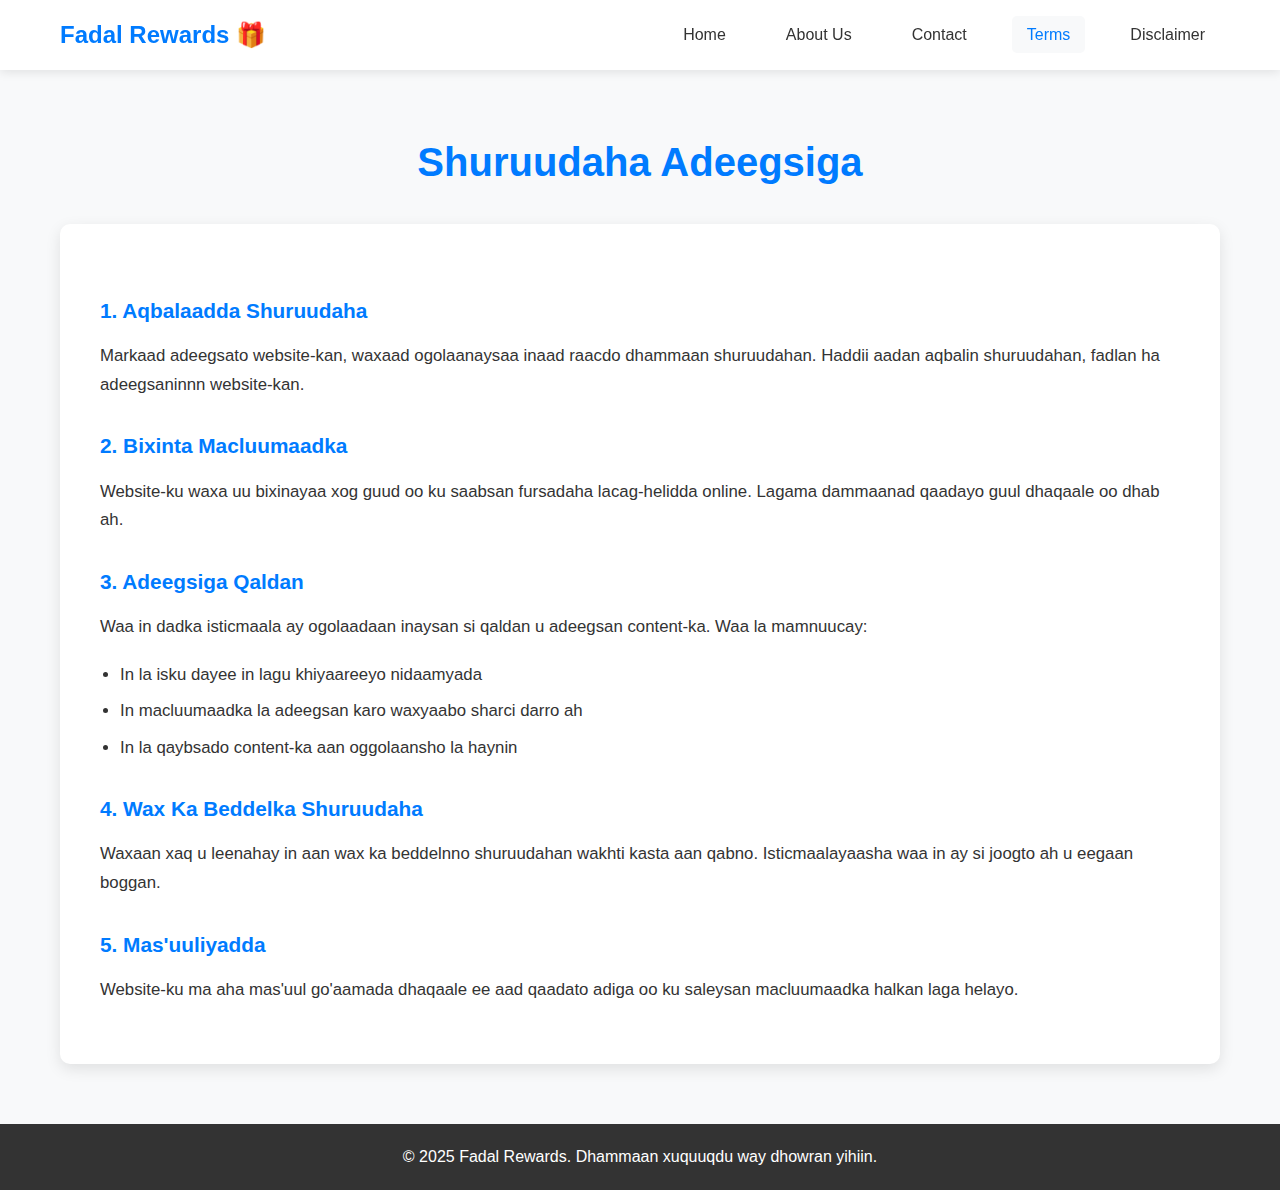
<file: terms.html>
<!DOCTYPE html>
<html lang="so">
<head>
    <meta charset="UTF-8">
    <meta name="viewport" content="width=device-width, initial-scale=1.0">
    <title>Terms & Conditions - Fadal Rewards</title>
    <link rel="stylesheet" href="style.css">
</head>
<body>
    <nav class="navbar">
        <div class="nav-container">
            <div class="nav-logo">
                <h2>Fadal Rewards 🎁</h2>
            </div>
            <ul class="nav-menu">
                <li class="nav-item"><a href="index.html" class="nav-link">Home</a></li>
                <li class="nav-item"><a href="about.html" class="nav-link">About Us</a></li>
                <li class="nav-item"><a href="contact.html" class="nav-link">Contact</a></li>
                <li class="nav-item"><a href="terms.html" class="nav-link active">Terms</a></li>
                <li class="nav-item"><a href="disclaimer.html" class="nav-link">Disclaimer</a></li>
            </ul>
            <div class="hamburger">
                <span class="bar"></span>
                <span class="bar"></span>
                <span class="bar"></span>
            </div>
        </div>
    </nav>

    <main class="main-content">
        <section class="page-section">
            <div class="container">
                <h1>Shuruudaha Adeegsiga</h1>
                <div class="content-box">
                    <h3>1. Aqbalaadda Shuruudaha</h3>
                    <p>Markaad adeegsato website-kan, waxaad ogolaanaysaa inaad raacdo dhammaan shuruudahan. Haddii aadan aqbalin shuruudahan, fadlan ha adeegsaninnn website-kan.</p>
                    
                    <h3>2. Bixinta Macluumaadka</h3>
                    <p>Website-ku waxa uu bixinayaa xog guud oo ku saabsan fursadaha lacag-helidda online. Lagama dammaanad qaadayo guul dhaqaale oo dhab ah.</p>
                    
                    <h3>3. Adeegsiga Qaldan</h3>
                    <p>Waa in dadka isticmaala ay ogolaadaan inaysan si qaldan u adeegsan content-ka. Waa la mamnuucay:</p>
                    <ul>
                        <li>In la isku dayee in lagu khiyaareeyo nidaamyada</li>
                        <li>In macluumaadka la adeegsan karo waxyaabo sharci darro ah</li>
                        <li>In la qaybsado content-ka aan oggolaansho la haynin</li>
                    </ul>
                    
                    <h3>4. Wax Ka Beddelka Shuruudaha</h3>
                    <p>Waxaan xaq u leenahay in aan wax ka beddelnno shuruudahan wakhti kasta aan qabno. Isticmaalayaasha waa in ay si joogto ah u eegaan boggan.</p>
                    
                    <h3>5. Mas'uuliyadda</h3>
                    <p>Website-ku ma aha mas'uul go'aamada dhaqaale ee aad qaadato adiga oo ku saleysan macluumaadka halkan laga helayo.</p>
                </div>
            </div>
        </section>
    </main>

    <footer class="footer">
        <div class="container">
            <p>&copy; 2025 Fadal Rewards. Dhammaan xuquuqdu way dhowran yihiin.</p>
        </div>
    </footer>
</body>
</html>
</file>
<file: style.css>
* {
    margin: 0;
    padding: 0;
    box-sizing: border-box;
}

body {
    font-family: 'Segoe UI', Tahoma, Geneva, Verdana, sans-serif;
    line-height: 1.6;
    color: #333;
    background-color: #f8f9fa;
}

.container {
    max-width: 1200px;
    margin: 0 auto;
    padding: 0 20px;
}

/* Navigation */
.navbar {
    background-color: #fff;
    box-shadow: 0 2px 10px rgba(0,0,0,0.1);
    position: fixed;
    top: 0;
    width: 100%;
    z-index: 1000;
}

.nav-container {
    max-width: 1200px;
    margin: 0 auto;
    padding: 0 20px;
    display: flex;
    justify-content: space-between;
    align-items: center;
    height: 70px;
}

.nav-logo h2 {
    color: #007bff;
    font-size: 1.5rem;
}

.nav-menu {
    display: flex;
    list-style: none;
    gap: 30px;
}

.nav-link {
    text-decoration: none;
    color: #333;
    font-weight: 500;
    transition: color 0.3s ease;
    padding: 10px 15px;
    border-radius: 5px;
}

.nav-link:hover,
.nav-link.active {
    color: #007bff;
    background-color: #f8f9fa;
}

.hamburger {
    display: none;
    flex-direction: column;
    cursor: pointer;
}

.bar {
    width: 25px;
    height: 3px;
    background-color: #333;
    margin: 3px 0;
    transition: 0.3s;
}

/* Main Content */
.main-content {
    margin-top: 70px;
    min-height: calc(100vh - 140px);
}

/* Hero Section */
.hero {
    background: linear-gradient(135deg, #007bff 0%, #0056b3 100%);
    color: white;
    padding: 80px 0;
    text-align: center;
}

.hero-title {
    font-size: 2.5rem;
    margin-bottom: 20px;
    font-weight: 700;
}

.hero-description {
    font-size: 1.2rem;
    margin-bottom: 40px;
    max-width: 800px;
    margin-left: auto;
    margin-right: auto;
    line-height: 1.8;
}

.features-list {
    margin: 40px 0;
}

.features-list ul {
    list-style: none;
    max-width: 600px;
    margin: 0 auto;
    text-align: left;
}

.features-list li {
    font-size: 1.1rem;
    margin: 15px 0;
    padding: 10px;
    background-color: rgba(255,255,255,0.1);
    border-radius: 5px;
}

.cta-button {
    display: inline-block;
    background-color: #28a745;
    color: white;
    padding: 15px 30px;
    text-decoration: none;
    border-radius: 50px;
    font-size: 1.1rem;
    font-weight: 600;
    transition: all 0.3s ease;
    margin-top: 20px;
}

.cta-button:hover {
    background-color: #218838;
    transform: translateY(-2px);
    box-shadow: 0 5px 15px rgba(0,0,0,0.2);
}

/* Page Sections */
.page-section {
    padding: 60px 0;
}

.page-section h1 {
    font-size: 2.5rem;
    color: #007bff;
    margin-bottom: 30px;
    text-align: center;
}

.content-box {
    background-color: white;
    padding: 40px;
    border-radius: 10px;
    box-shadow: 0 5px 15px rgba(0,0,0,0.1);
    margin-top: 30px;
}

.content-box h3 {
    color: #007bff;
    margin-top: 30px;
    margin-bottom: 15px;
    font-size: 1.3rem;
}

.content-box p {
    margin-bottom: 20px;
    font-size: 1.05rem;
    line-height: 1.7;
}

.content-box ul {
    margin: 20px 0;
    padding-left: 20px;
}

.content-box li {
    margin: 10px 0;
    font-size: 1.05rem;
}

/* Contact Form */
.contact-form-container {
    max-width: 600px;
    margin: 0 auto;
}

.contact-form {
    background-color: white;
    padding: 40px;
    border-radius: 10px;
    box-shadow: 0 5px 15px rgba(0,0,0,0.1);
    margin-top: 30px;
}

.form-group {
    margin-bottom: 25px;
}

.form-group label {
    display: block;
    margin-bottom: 8px;
    font-weight: 600;
    color: #333;
}

.form-group input,
.form-group textarea {
    width: 100%;
    padding: 12px;
    border: 2px solid #e9ecef;
    border-radius: 5px;
    font-size: 1rem;
    transition: border-color 0.3s ease;
}

.form-group input:focus,
.form-group textarea:focus {
    outline: none;
    border-color: #007bff;
}

.submit-button {
    background-color: #007bff;
    color: white;
    padding: 12px 30px;
    border: none;
    border-radius: 5px;
    font-size: 1.1rem;
    cursor: pointer;
    transition: background-color 0.3s ease;
    width: 100%;
}

.submit-button:hover {
    background-color: #0056b3;
}

/* Footer */
.footer {
    background-color: #333;
    color: white;
    text-align: center;
    padding: 20px 0;
    margin-top: auto;
}

/* Mobile Responsive */
@media screen and (max-width: 768px) {
    .nav-menu {
        position: fixed;
        left: -100%;
        top: 70px;
        flex-direction: column;
        background-color: white;
        width: 100%;
        text-align: center;
        transition: 0.3s;
        box-shadow: 0 10px 27px rgba(0,0,0,0.05);
        padding: 20px 0;
    }

    .nav-menu.active {
        left: 0;
    }

    .hamburger {
        display: flex;
    }

    .hero-title {
        font-size: 2rem;
    }

    .hero-description {
        font-size: 1rem;
        padding: 0 10px;
    }

    .features-list ul {
        text-align: center;
        padding: 0 20px;
    }

    .cta-button {
        font-size: 1rem;
        padding: 12px 25px;
    }

    .page-section h1 {
        font-size: 2rem;
    }

    .content-box {
        padding: 25px;
        margin: 20px 10px;
    }

    .contact-form {
        padding: 25px;
        margin: 20px 10px;
    }
}

@media screen and (max-width: 480px) {
    .container {
        padding: 0 15px;
    }

    .hero {
        padding: 60px 0;
    }

    .hero-title {
        font-size: 1.8rem;
    }

    .nav-logo h2 {
        font-size: 1.3rem;
    }

    .content-box {
        padding: 20px;
    }

    .contact-form {
        padding: 20px;
    }
}

/* Smooth scrolling */
html {
    scroll-behavior: smooth;
}

/* Loading animation for images */
img {
    max-width: 100%;
    height: auto;
}

/* Additional utility classes */
.text-center {
    text-align: center;
}

.mt-20 {
    margin-top: 20px;
}

.mb-20 {
    margin-bottom: 20px;
}
</file>
